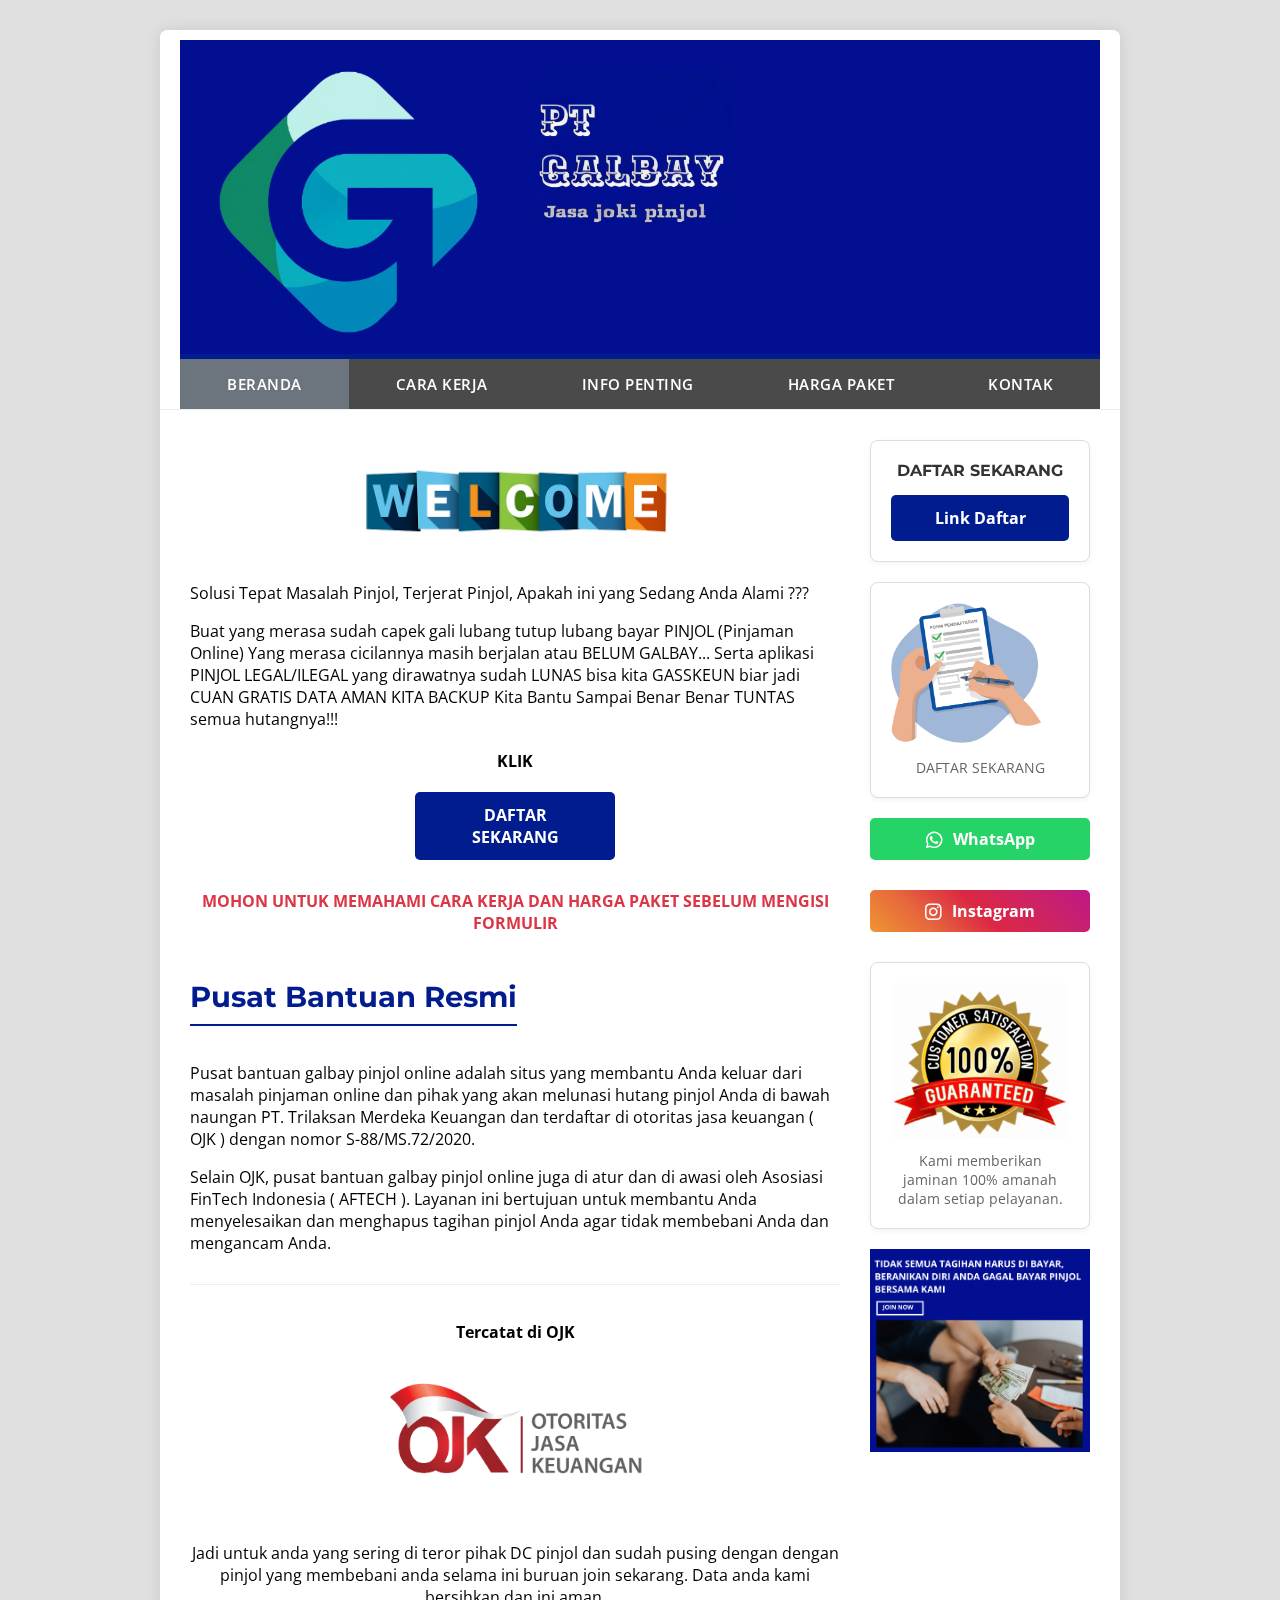
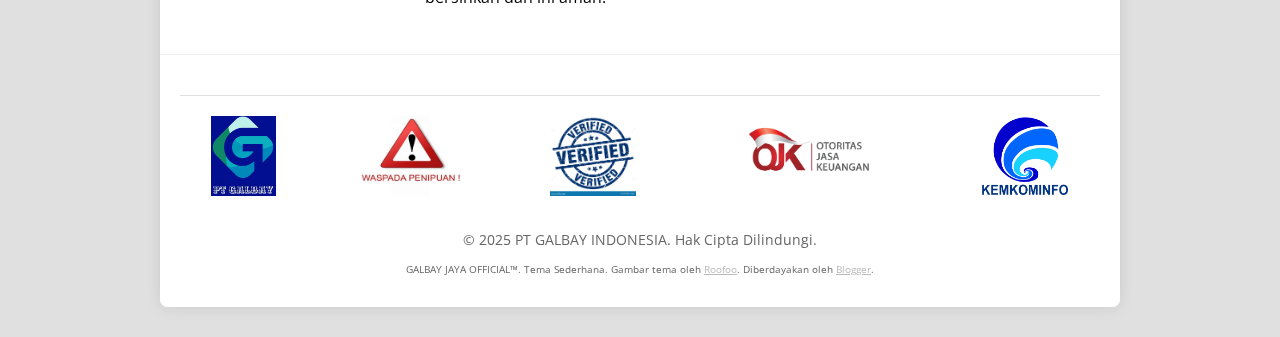
<file: index.html>
<!DOCTYPE html>
<html lang="id">
<head>
    <meta charset="UTF-8">
    <meta name="viewport" content="width=device-width, initial-scale=1.0">
    <title>PT GALBAY INDONESIA | Beranda</title>
    <meta name="description" content="PT GALBAY INDONESIA - Jasa Joki Pinjol. Halaman beranda dengan informasi utama.">
    <link rel="stylesheet" href="style.css?v=1.0">
    <link href="https://fonts.googleapis.com/css2?family=Open+Sans:wght@400;600;700&family=Montserrat:wght@700&display=swap" rel="stylesheet">
    <link rel="stylesheet" href="https://cdnjs.cloudflare.com/ajax/libs/font-awesome/6.0.0-beta3/css/all.min.css">
</head>
<body>

    <div class="background-pattern"></div>
    <div class="main-wrapper">
        <header class="header-container">
            <div class="logo-container">
                <img src="logo-pt-galbay.png" alt="Logo PT Galbay Indonesia" class="main-logo">
            </div>
            <nav class="main-nav">
                <ul>
                    <li><a href="index.html" class="active">BERANDA</a></li>
                    <li><a href="cara-kerja.html">CARA KERJA</a></li>
                    <li><a href="info-penting.html">INFO PENTING</a></li>
                    <li><a href="harga-paket.html">HARGA PAKET</a></li>
                    <li class="nav-contact"><a href="kontak.html">KONTAK</a></li>
                </ul>
            </nav>
        </header>

        <main class="beranda-content-area">
            <div class="beranda-content-main">
                <img src="logo-welcome.jpg" alt="Welcome" class="welcome-image">
                <p>Solusi Tepat Masalah Pinjol, Terjerat Pinjol, Apakah ini yang Sedang Anda Alami ???</p>
                <p>Buat yang merasa sudah capek gali lubang tutup lubang bayar PINJOL (Pinjaman Online) Yang merasa cicilannya masih berjalan atau BELUM GALBAY... Serta aplikasi PINJOL LEGAL/ILEGAL yang dirawatnya sudah LUNAS bisa kita GASSKEUN biar jadi CUAN GRATIS DATA AMAN KITA BACKUP Kita Bantu Sampai Benar Benar TUNTAS semua hutangnya!!!</p>
                <p style="text-align: center; font-weight: bold; margin-top: 20px;">KLIK</p>
                <a href="https://docs.google.com/forms/d/e/1FAIpQLSdUR_LbBviyU-CRZg7FLM57gA_USvqoMVnhYITPyaN7pM0-Iw/viewform?usp=dialog" target="_blank" class="daftar-sekarang-btn">DAFTAR SEKARANG</a>
                <p style="text-align: center; font-weight: bold; color: #DC3545; margin-top: 30px;">
                    MOHON UNTUK MEMAHAMI CARA KERJA DAN HARGA PAKET SEBELUM MENGISI FORMULIR
                </p>

                <h3 class="section-title">Pusat Bantuan Resmi</h3>
                <p>Pusat bantuan galbay pinjol online adalah situs yang membantu Anda keluar dari masalah pinjaman online dan pihak yang akan melunasi hutang pinjol Anda di bawah naungan PT. Trilaksan Merdeka Keuangan dan terdaftar di otoritas jasa keuangan ( OJK ) dengan nomor S-88/MS.72/2020.</p>
                <p>Selain OJK, pusat bantuan galbay pinjol online juga di atur dan di awasi oleh Asosiasi FinTech Indonesia ( AFTECH ). Layanan ini bertujuan untuk membantu Anda menyelesaikan dan menghapus tagihan pinjol Anda agar tidak membebani Anda dan mengancam Anda.</p>

                <div class="ojk-logo-section">
                    <p style="font-weight: bold;">Tercatat di OJK</p>
                    <img src="logo-ojk.png" alt="Logo OJK" class="ojk-logo">
                    <p>Jadi untuk anda yang sering di teror pihak DC pinjol dan sudah pusing dengan dengan pinjol yang membebani anda selama ini buruan join sekarang. Data anda kami bersihkan dan ini aman.</p>
                </div>
            </div>

            <div class="beranda-content-sidebar">
                <div class="sidebar-box">
                    <h4 style="margin-bottom: 15px;">DAFTAR SEKARANG</h4>
                    <a href="https://docs.google.com/forms/d/e/1FAIpQLSdUR_LbBviyU-CRZg7FLM57gA_USvqoMVnhYITPyaN7pM0-Iw/viewform?usp=dialog" target="_blank" class="link-button">Link Daftar</a>
                </div>

                <div class="sidebar-box">
                    <img src="daftar-sekarang.png" alt="Admin Profile" class="admin-image">
                    <p>DAFTAR SEKARANG</p>
                </div>

                <a href="https://wa.me/6282124362605" target="_blank" class="social-button whatsapp-btn">
                    <i class="fab fa-whatsapp"></i> WhatsApp
                </a>
                <a href="https://instagram.com/galbay_jaya__" target="_blank" class="social-button instagram-btn">
                    <i class="fab fa-instagram"></i> Instagram
                </a>

                <div class="sidebar-box">
                    <img src="Guarantee Amanah.png" alt="Guarantee Amanah" class="daftar-icon">
                    <p>Kami memberikan jaminan 100% amanah dalam setiap pelayanan.</p>
                </div>
                
                <div class="sidebar-box image-only-box">
                    <a href="https://docs.google.com/forms/d/e/1FAIpQLSdUR_LbBviyU-CRZg7FLM57gA_USvqoMVnhYITPyaN7pM0-Iw/viewform?usp=dialog" target="_blank">
                        <img src="Info More.png" alt="Info More" class="infomore-img">
                    </a>
                </div>

            </div>
        </main>

        <footer class="footer">
            <div class="footer-logos">
                <img src="logo-pt-galbay 2.png" alt="Logo PT Galbay">
                <img src="logo-awas penipuan.jpg" alt="Logo Wasapada Penipuan">
                <img src="logo-verified.png" alt="Logo Verified">
                <img src="logo-ojk.png" alt="Logo OJK">
                <img src="logo-kemkominfo.png" alt="Logo Kominfo">
            </div>
            <p>&copy; 2025 PT GALBAY INDONESIA. Hak Cipta Dilindungi.</p>
            <p style="font-size: 0.75em; margin-top: 10px;">GALBAY JAYA OFFICIAL™. Tema Sederhana. Gambar tema oleh <a href="#" style="color: #bbb;">Roofoo</a>. Diberdayakan oleh <a href="#" style="color: #bbb;">Blogger</a>.</p>
        </footer>
    </div>

</body>
</html>
</file>
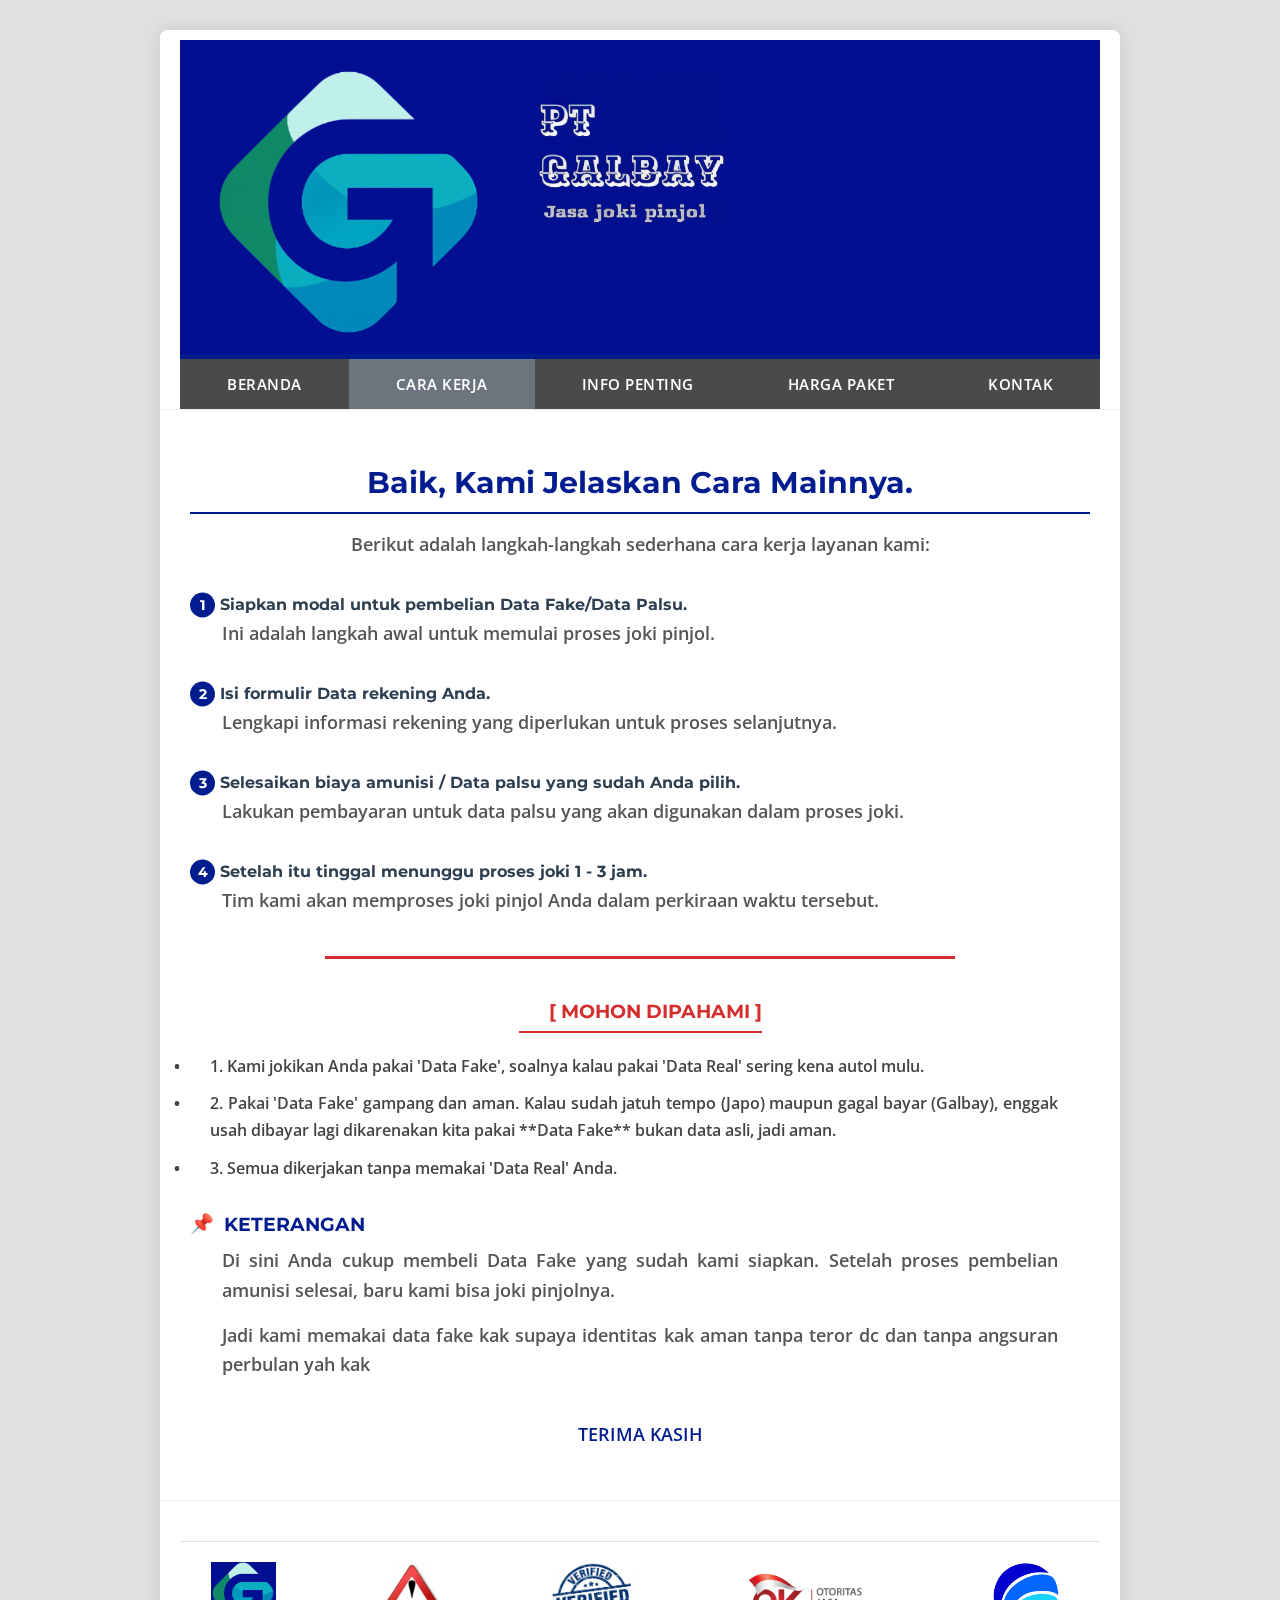
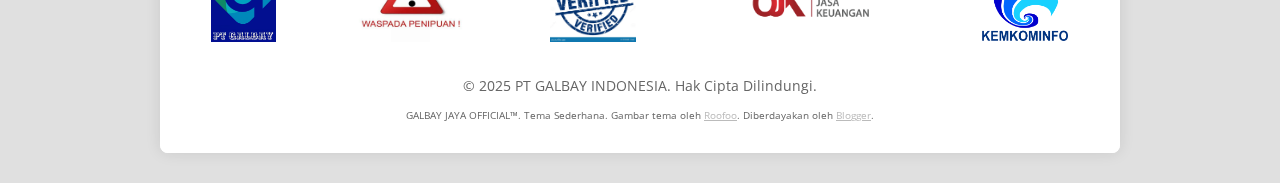
<file: cara-kerja.html>
<!DOCTYPE html>
<html lang="id">
<head>
    <meta charset="UTF-8">
    <meta name="viewport" content="width=device-width, initial-scale=1.0">
    <title>PT GALBAY INDONESIA | Cara Kerja</title>
    <meta name="description" content="PT GALBAY INDONESIA - Jasa Joki Pinjol. Penjelasan tentang cara kerja layanan kami.">
   <link rel="stylesheet" href="style.css?v=1.0">
    
    <link href="https://fonts.googleapis.com/css2?family=Open+Sans:wght@400;600;700&family=Montserrat:wght@700&display=swap" rel="stylesheet">
    <link rel="stylesheet" href="https://cdnjs.cloudflare.com/ajax/libs/font-awesome/6.0.0-beta3/css/all.min.css">
</head>
<body>

    <div class="background-pattern"></div>
    <div class="main-wrapper">
        <header class="header-container">
            <div class="logo-container">
                <img src="logo-pt-galbay.png" alt="Logo PT Galbay Indonesia" class="main-logo">
            </div>
            <nav class="main-nav">
                <ul>
                    <li><a href="index.html">BERANDA</a></li>
                    <li><a href="cara-kerja.html" class="active">CARA KERJA</a></li>
                    <li><a href="info-penting.html">INFO PENTING</a></li>
                    <li><a href="harga-paket.html">HARGA PAKET</a></li>
                    <li class="nav-contact"><a href="kontak.html">KONTAK</a></li>
                </ul>
            </nav>
        </header>

        <main class="cara-kerja-content">
            <h2>Baik, Kami Jelaskan Cara Mainnya.</h2>
            <p>Berikut adalah langkah-langkah sederhana cara kerja layanan kami:</p>

            <h3>Siapkan modal untuk pembelian Data Fake/Data Palsu.</h3>
            <p>Ini adalah langkah awal untuk memulai proses joki pinjol.</p>

            <h3>Isi formulir Data rekening Anda.</h3>
            <p>Lengkapi informasi rekening yang diperlukan untuk proses selanjutnya.</p>

            <h3>Selesaikan biaya amunisi / Data palsu yang sudah Anda pilih.</h3>
            <p>Lakukan pembayaran untuk data palsu yang akan digunakan dalam proses joki.</p>

            <h3>Setelah itu tinggal menunggu proses joki 1 - 3 jam.</h3>
            <p>Tim kami akan memproses joki pinjol Anda dalam perkiraan waktu tersebut.</p>

            <hr>
            <h3 class="mohon-dipahami-title">[ MOHON DIPAHAMI ]</h3>
            <div class="mohon-dipahami-list">
                <p>1. Kami jokikan Anda pakai 'Data Fake', soalnya kalau pakai 'Data Real' sering kena autol mulu.</p>
                <p>2. Pakai 'Data Fake' gampang dan aman. Kalau sudah jatuh tempo (Japo) maupun gagal bayar (Galbay), enggak usah dibayar lagi dikarenakan kita pakai **Data Fake** bukan data asli, jadi aman.</p>
                <p>3. Semua dikerjakan tanpa memakai 'Data Real' Anda.</p>
            </div>

            <h3 class="keterangan-title">KETERANGAN</h3>
            <p>Di sini Anda cukup membeli Data Fake yang sudah kami siapkan. Setelah proses pembelian amunisi selesai, baru kami bisa joki pinjolnya.</p>
            <p>Jadi kami memakai data fake kak supaya identitas kak aman tanpa teror dc dan tanpa angsuran perbulan yah kak</p>

            <p class="terima-kasih">TERIMA KASIH</p>
        </main>

        <footer class="footer">
            <div class="footer-logos">
                <img src="logo-pt-galbay 2.png" alt="Logo PT Galbay">
                <img src="logo-awas penipuan.jpg" alt="Logo Wasapada Penipuan">
                <img src="logo-verified.png" alt="Logo Verified">
                <img src="logo-ojk.png" alt="Logo OJK">
                <img src="logo-kemkominfo.png" alt="Logo Kominfo">
            </div>
            <p>&copy; 2025 PT GALBAY INDONESIA. Hak Cipta Dilindungi.</p>
            <p style="font-size: 0.75em; margin-top: 10px;">GALBAY JAYA OFFICIAL™. Tema Sederhana. Gambar tema oleh <a href="#" style="color: #bbb;">Roofoo</a>. Diberdayakan oleh <a href="#" style="color: #bbb;">Blogger</a>.</p>
        </footer>
    </div>

</body>
</html>
</file>
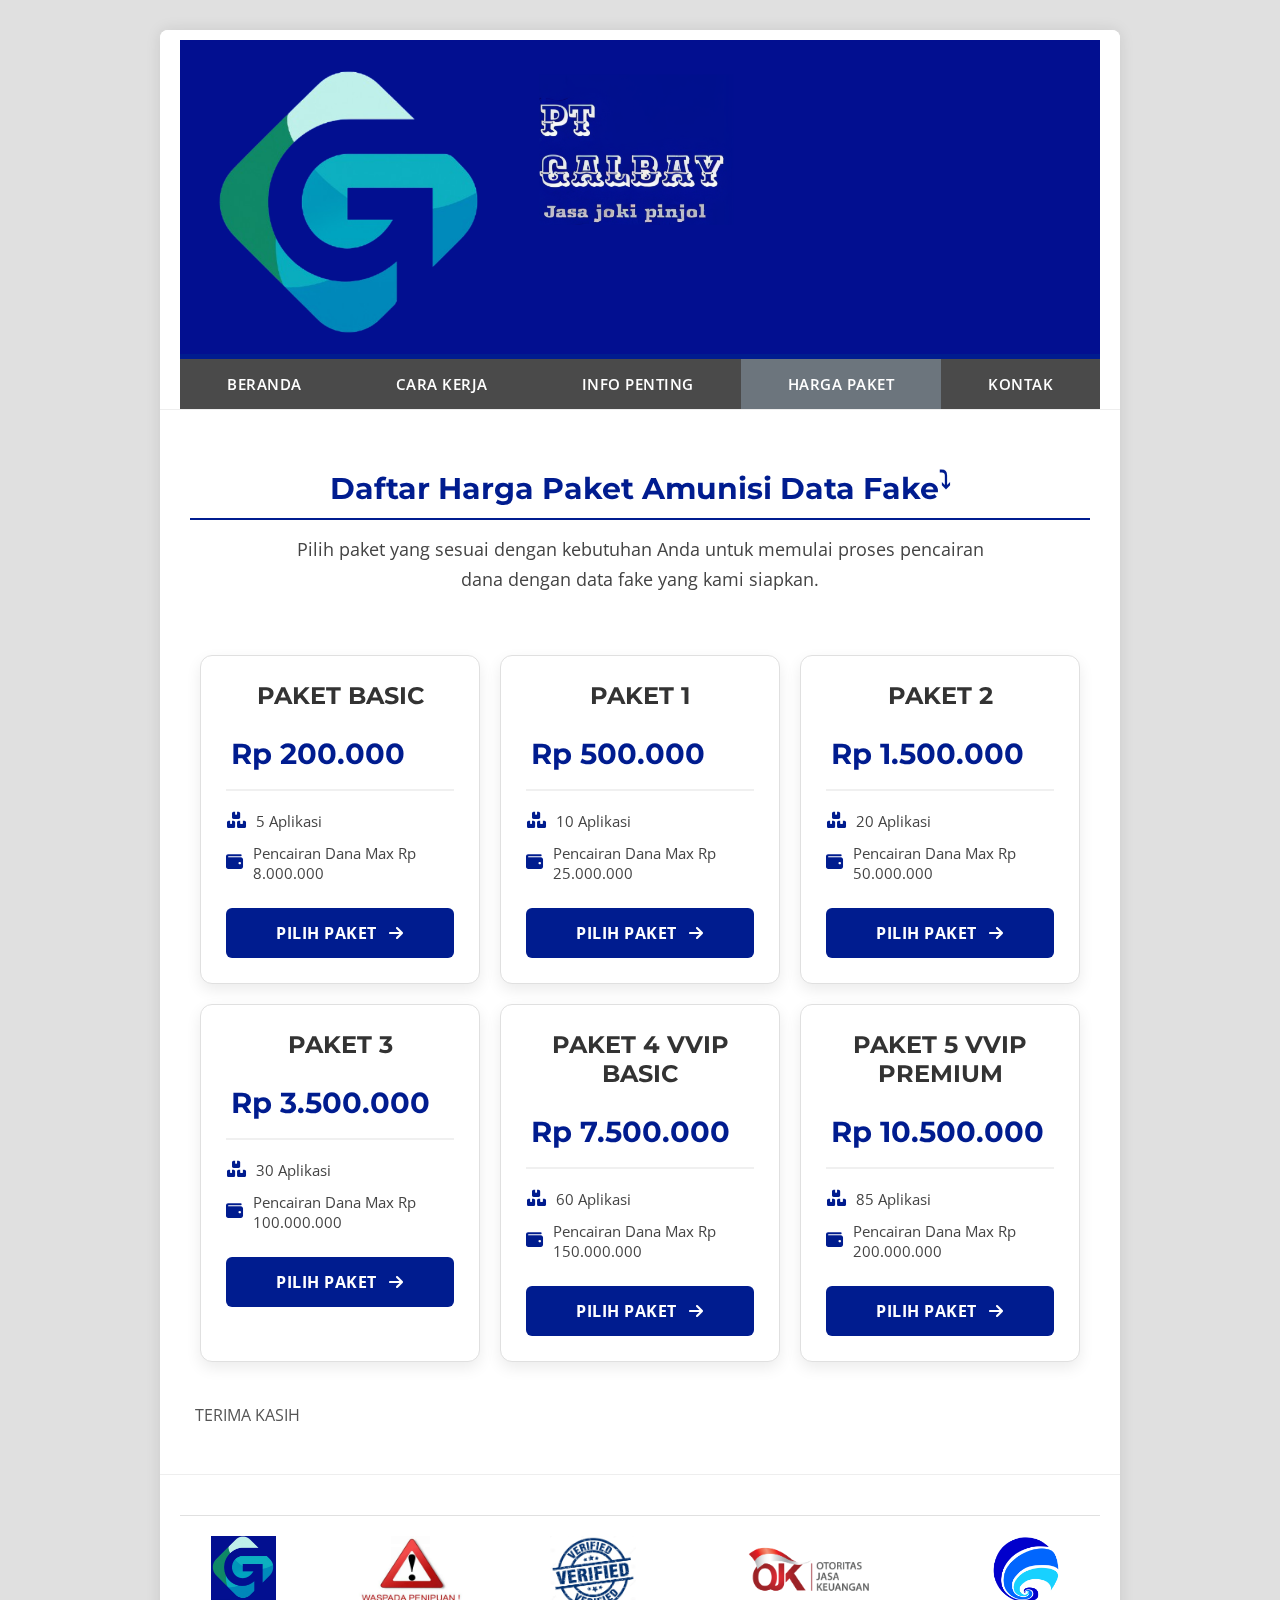
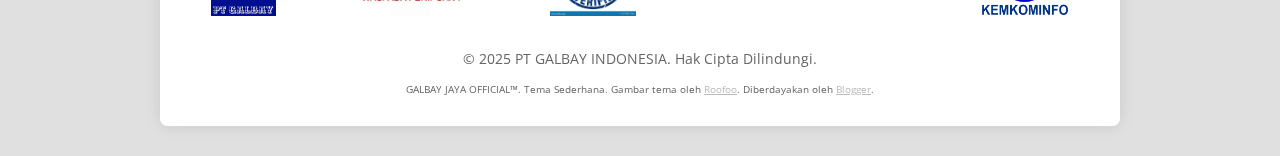
<file: harga-paket.html>
<!DOCTYPE html>
<html lang="id">
<head>
    <meta charset="UTF-8">
    <meta name="viewport" content="width=device-width, initial-scale=1.0">
    <title>PT GALBAY INDONESIA | Harga Paket</title>
    <meta name="description" content="PT GALBAY INDONESIA - Jasa Joki Pinjol. Daftar harga paket layanan kami.">
    <link rel="stylesheet" href="style.css?v=1.0">
    <link href="https://fonts.googleapis.com/css2?family=Open+Sans:wght@400;600;700&family=Montserrat:wght@700&display=swap" rel="stylesheet">
    <link rel="stylesheet" href="https://cdnjs.cloudflare.com/ajax/libs/font-awesome/6.0.0-beta3/css/all.min.css">
</head>
<body>

    <div class="background-pattern"></div>
    <div class="main-wrapper">
        <header class="header-container">
            <div class="logo-container">
                <img src="logo-pt-galbay.png" alt="Logo PT Galbay Indonesia" class="main-logo">
            </div>
            <nav class="main-nav">
                <ul>
                    <li><a href="index.html">BERANDA</a></li>
                    <li><a href="cara-kerja.html">CARA KERJA</a></li>
                    <li><a href="info-penting.html">INFO PENTING</a></li>
                    <li><a href="harga-paket.html" class="active">HARGA PAKET</a></li>
                    <li class="nav-contact"><a href="kontak.html">KONTAK</a></li>
                </ul>
            </nav>
        </header>

        <main class="harga-paket-content-area">
            <h2>Daftar Harga Paket Amunisi Data Fake<span style="font-size: 0.8em; vertical-align: super;">⤵</span></h2>
            <p style="text-align: center; max-width: 80%; margin: 0 auto 30px auto; font-size: 1.1em; color: #444;">
                Pilih paket yang sesuai dengan kebutuhan Anda untuk memulai proses pencairan dana dengan data fake yang kami siapkan.
            </p>

            <div class="price-grid">
                <div class="price-card">
                    <h3>PAKET BASIC</h3>
                    <p class="price">Rp 200.000</p>
                    <ul>
                        <li><i class="fas fa-boxes"></i> 5 Aplikasi</li>
                        <li><i class="fas fa-wallet"></i> Pencairan Dana Max Rp 8.000.000</li>
                    </ul>
                    <a href="https://docs.google.com/forms/d/e/1FAIpQLSdUR_LbBviyU-CRZg7FLM57gA_USvqoMVnhYITPyaN7pM0-Iw/viewform?usp=dialog" class="harga-paket-btn-daftar-sekarang">PILIH PAKET <i class="fas fa-arrow-right"></i></a>
                </div>

                <div class="price-card">
                    <h3>PAKET 1</h3>
                    <p class="price">Rp 500.000</p>
                    <ul>
                        <li><i class="fas fa-boxes"></i> 10 Aplikasi</li>
                        <li><i class="fas fa-wallet"></i> Pencairan Dana Max Rp 25.000.000</li>
                    </ul>
                    <a href="https://docs.google.com/forms/d/e/1FAIpQLSdUR_LbBviyU-CRZg7FLM57gA_USvqoMVnhYITPyaN7pM0-Iw/viewform?usp=dialog" class="harga-paket-btn-daftar-sekarang">PILIH PAKET <i class="fas fa-arrow-right"></i></a>
                </div>

                <div class="price-card">
                    <h3>PAKET 2</h3>
                    <p class="price">Rp 1.500.000</p>
                    <ul>
                        <li><i class="fas fa-boxes"></i> 20 Aplikasi</li>
                        <li><i class="fas fa-wallet"></i> Pencairan Dana Max Rp 50.000.000</li>
                    </ul>
                    <a href="https://docs.google.com/forms/d/e/1FAIpQLSdUR_LbBviyU-CRZg7FLM57gA_USvqoMVnhYITPyaN7pM0-Iw/viewform?usp=dialog" class="harga-paket-btn-daftar-sekarang">PILIH PAKET <i class="fas fa-arrow-right"></i></a>
                </div>

                <div class="price-card">
                    <h3>PAKET 3</h3>
                    <p class="price">Rp 3.500.000</p>
                    <ul>
                        <li><i class="fas fa-boxes"></i> 30 Aplikasi</li>
                        <li><i class="fas fa-wallet"></i> Pencairan Dana Max Rp 100.000.000</li>
                    </ul>
                    <a href="https://docs.google.com/forms/d/e/1FAIpQLSdUR_LbBviyU-CRZg7FLM57gA_USvqoMVnhYITPyaN7pM0-Iw/viewform?usp=dialog" class="harga-paket-btn-daftar-sekarang">PILIH PAKET <i class="fas fa-arrow-right"></i></a>
                </div>

                <div class="price-card">
                    <h3>PAKET 4 VVIP BASIC</h3>
                    <p class="price">Rp 7.500.000</p>
                    <ul>
                        <li><i class="fas fa-boxes"></i> 60 Aplikasi</li>
                        <li><i class="fas fa-wallet"></i> Pencairan Dana Max Rp 150.000.000</li>
                    </ul>
                    <a href="https://docs.google.com/forms/d/e/1FAIpQLSdUR_LbBviyU-CRZg7FLM57gA_USvqoMVnhYITPyaN7pM0-Iw/viewform?usp=dialog" class="harga-paket-btn-daftar-sekarang">PILIH PAKET <i class="fas fa-arrow-right"></i></a>
                </div>

                <div class="price-card">
                    <h3>PAKET 5 VVIP PREMIUM</h3>
                    <p class="price">Rp 10.500.000</p>
                    <ul>
                        <li><i class="fas fa-boxes"></i> 85 Aplikasi</li>
                        <li><i class="fas fa-wallet"></i> Pencairan Dana Max Rp 200.000.000</li>
                    </ul>
                    <a href="https://docs.google.com/forms/d/e/1FAIpQLSdUR_LbBviyU-CRZg7FLM57gA_USvqoMVnhYITPyaN7pM0-Iw/viewform?usp=dialog" class="harga-paket-btn-daftar-sekarang">PILIH PAKET <i class="fas fa-arrow-right"></i></a>
                </div>

            </div>

            <p class="terima-kasih-text">TERIMA KASIH</p>
        </main>

        <footer class="footer">
            <div class="footer-logos">
                <img src="logo-pt-galbay 2.png" alt="Logo PT Galbay">
                <img src="logo-awas penipuan.jpg" alt="Logo Wasapada Penipuan">
                <img src="logo-verified.png" alt="Logo Verified">
                <img src="logo-ojk.png" alt="Logo OJK">
                <img src="logo-kemkominfo.png" alt="Logo Kominfo">
            </div>
            <p>&copy; 2025 PT GALBAY INDONESIA. Hak Cipta Dilindungi.</p>
            <p style="font-size: 0.75em; margin-top: 10px;">GALBAY JAYA OFFICIAL™. Tema Sederhana. Gambar tema oleh <a href="#" style="color: #bbb;">Roofoo</a>. Diberdayakan oleh <a href="#" style="color: #bbb;">Blogger</a>.</p>
        </footer>
    </div>

    <script>
        document.addEventListener('DOMContentLoaded', function() {
            const menuToggle = document.getElementById('menu-toggle');
            const mainNavUl = document.querySelector('.main-nav ul');

            if (menuToggle && mainNavUl) {
                menuToggle.addEventListener('click', function() {
                    mainNavUl.classList.toggle('active');
                });
            }
        });
    </script>
</body>
</html>
</file>
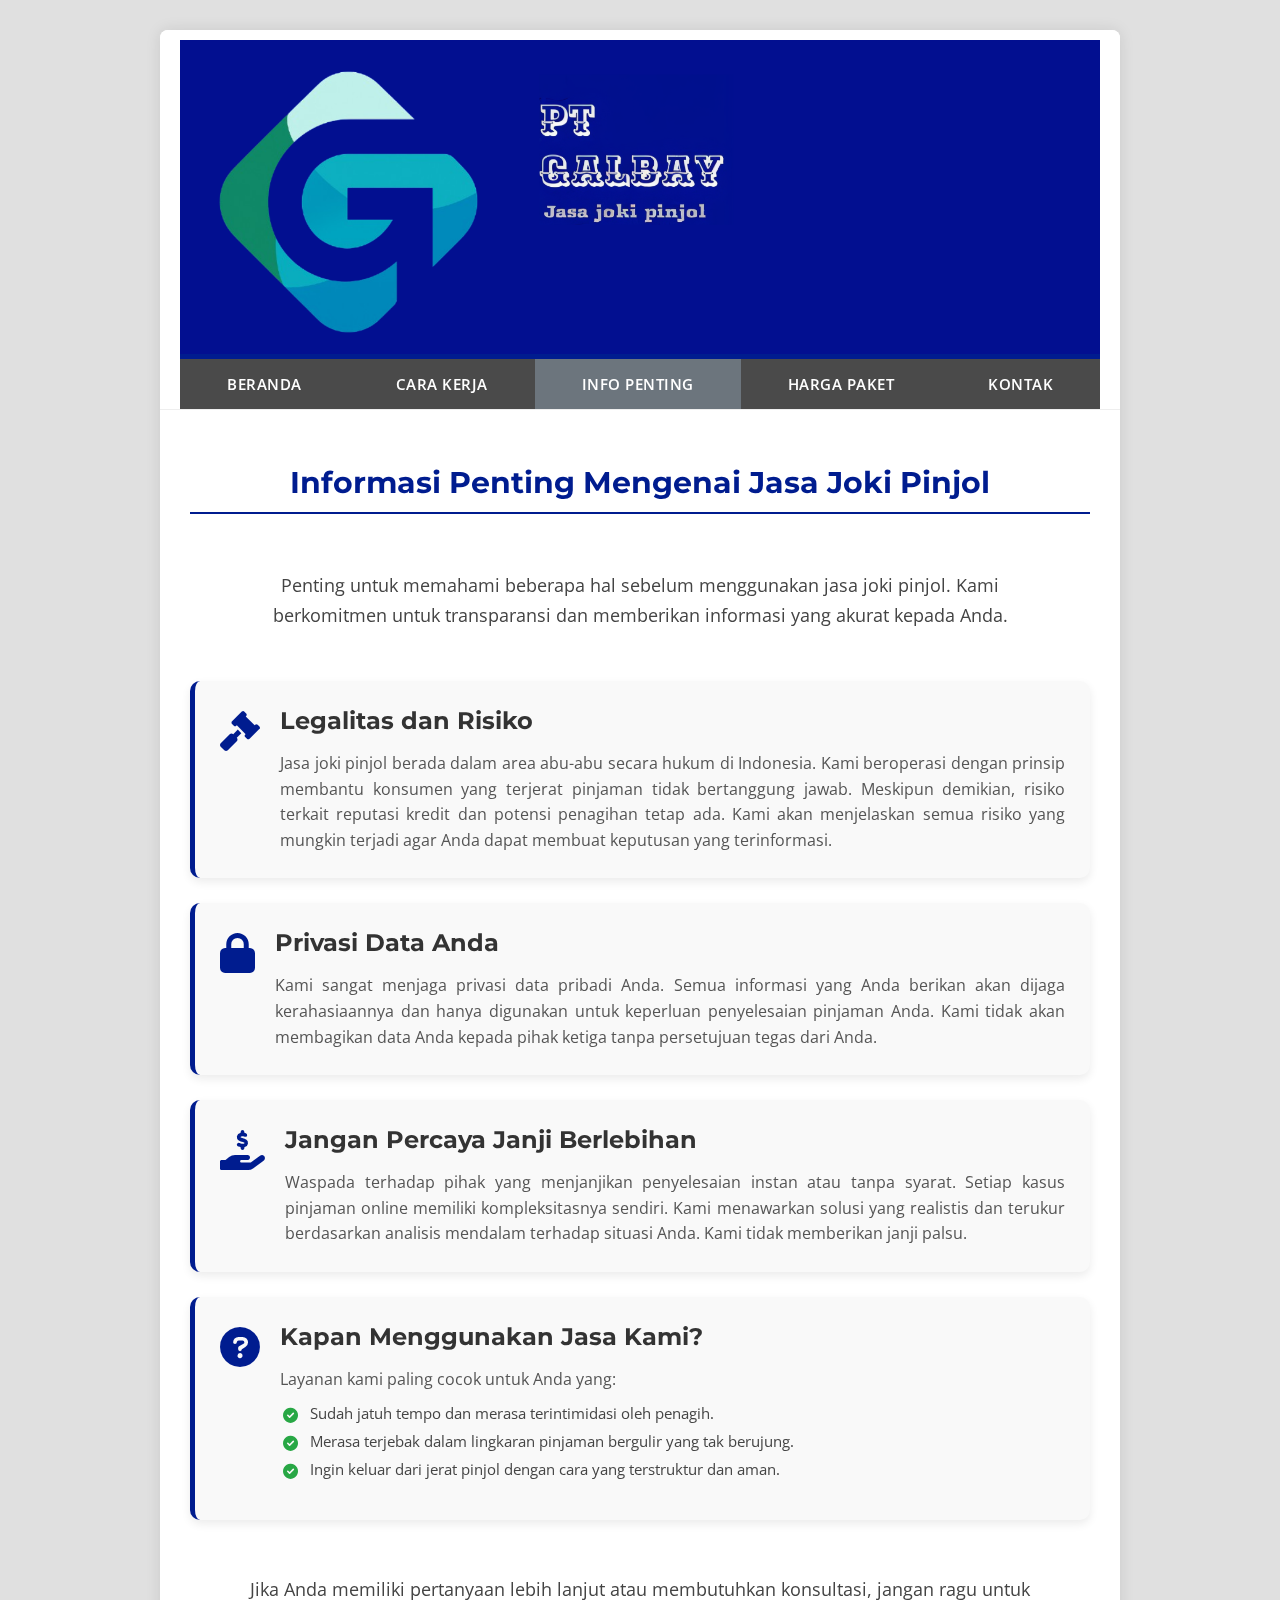
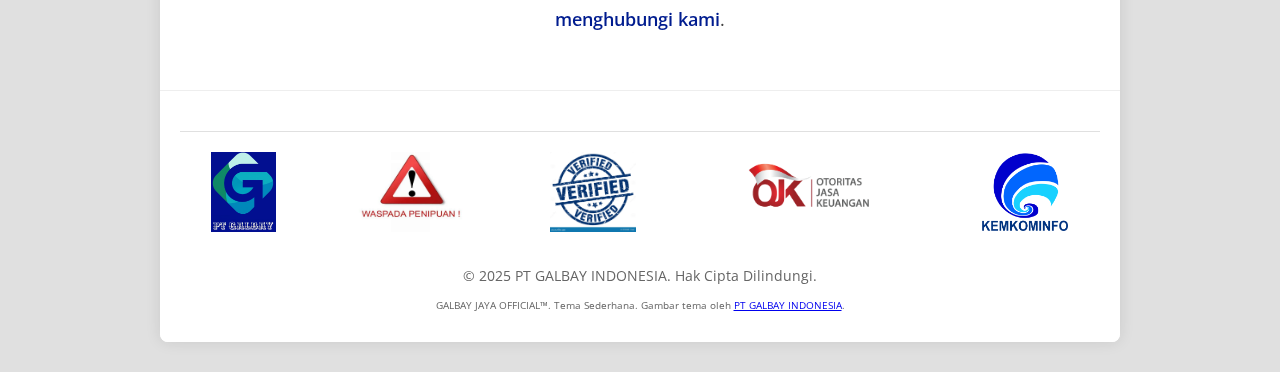
<file: info-penting.html>
<!DOCTYPE html>
<html lang="id">
<head>
    <meta charset="UTF-8">
    <meta name="viewport" content="width=device-width, initial-scale=1.0">
    <title>PT GALBAY INDONESIA | Info Penting</title>
    <meta name="description" content="PT GALBAY INDONESIA - Jasa Joki Pinjol. Informasi penting terkait layanan dan pinjaman online.">
    <link rel="stylesheet" href="style.css?v=1.0">
    <link href="https://fonts.googleapis.com/css2?family=Open+Sans:wght@400;600;700&family=Montserrat:wght@700&display=swap" rel="stylesheet">
    <link rel="stylesheet" href="https://cdnjs.cloudflare.com/ajax/libs/font-awesome/6.0.0-beta3/css/all.min.css">
</head>
<body>

    <div class="background-pattern"></div>
    <div class="main-wrapper">
        <header class="header-container">
            <div class="logo-container">
                <img src="logo-pt-galbay.png" alt="Logo PT Galbay Indonesia" class="main-logo">
                </div>
            <nav class="main-nav">
                <ul>
                    <li><a href="index.html">BERANDA</a></li>
                    <li><a href="cara-kerja.html">CARA KERJA</a></li>
                    <li><a href="info-penting.html" class="active">INFO PENTING</a></li>
                    <li><a href="harga-paket.html">HARGA PAKET</a></li>
                    <li><a href="kontak.html">KONTAK</a></li>
                </ul>
            </nav>
        </header>

        <main class="info-penting-content-area">
            <h2>Informasi Penting Mengenai Jasa Joki Pinjol</h2>
            <p>Penting untuk memahami beberapa hal sebelum menggunakan jasa joki pinjol. Kami berkomitmen untuk transparansi dan memberikan informasi yang akurat kepada Anda.</p>

            <div class="info-item">
                <i class="fas fa-gavel"></i>
                <div class="info-content">
                    <h3>Legalitas dan Risiko</h3>
                    <p>Jasa joki pinjol berada dalam area abu-abu secara hukum di Indonesia. Kami beroperasi dengan prinsip membantu konsumen yang terjerat pinjaman tidak bertanggung jawab. Meskipun demikian, risiko terkait reputasi kredit dan potensi penagihan tetap ada. Kami akan menjelaskan semua risiko yang mungkin terjadi agar Anda dapat membuat keputusan yang terinformasi.</p>
                </div>
            </div>

            <div class="info-item">
                <i class="fas fa-lock"></i>
                <div class="info-content">
                    <h3>Privasi Data Anda</h3>
                    <p>Kami sangat menjaga privasi data pribadi Anda. Semua informasi yang Anda berikan akan dijaga kerahasiaannya dan hanya digunakan untuk keperluan penyelesaian pinjaman Anda. Kami tidak akan membagikan data Anda kepada pihak ketiga tanpa persetujuan tegas dari Anda.</p>
                </div>
            </div>

            <div class="info-item">
                <i class="fas fa-hand-holding-usd"></i>
                <div class="info-content">
                    <h3>Jangan Percaya Janji Berlebihan</h3>
                    <p>Waspada terhadap pihak yang menjanjikan penyelesaian instan atau tanpa syarat. Setiap kasus pinjaman online memiliki kompleksitasnya sendiri. Kami menawarkan solusi yang realistis dan terukur berdasarkan analisis mendalam terhadap situasi Anda. Kami tidak memberikan janji palsu.</p>
                </div>
            </div>

            <div class="info-item">
                <i class="fas fa-question-circle"></i>
                <div class="info-content">
                    <h3>Kapan Menggunakan Jasa Kami?</h3>
                    <p>Layanan kami paling cocok untuk Anda yang:</p>
                    <ul>
                        <li><i class="fas fa-check-circle"></i> Sudah jatuh tempo dan merasa terintimidasi oleh penagih.</li>
                        <li><i class="fas fa-check-circle"></i> Merasa terjebak dalam lingkaran pinjaman bergulir yang tak berujung.</li>
                        <li><i class="fas fa-check-circle"></i> Ingin keluar dari jerat pinjol dengan cara yang terstruktur dan aman.</li>
                    </ul>
                </div>
            </div>

            <p class="contact-link-bottom">
                Jika Anda memiliki pertanyaan lebih lanjut atau membutuhkan konsultasi, jangan ragu untuk <a href="kontak.html">menghubungi kami</a>.
            </p>
        </main>

        <footer class="footer">
            <div class="footer-logos">
                <img src="logo-pt-galbay 2.png" alt="Logo PT Galbay">
                <img src="logo-awas penipuan.jpg" alt="Logo Wasapada Penipuan">
                <img src="logo-verified.png" alt="Logo Verified">
                <img src="logo-ojk.png" alt="Logo OJK">
                <img src="logo-kemkominfo.png" alt="Logo Kominfo">
            </div>
            <p>&copy; 2025 PT GALBAY INDONESIA. Hak Cipta Dilindungi.</p>
            <p style="font-size: 0.75em; margin-top: 10px;">GALBAY JAYA OFFICIAL™. Tema Sederhana. Gambar tema oleh <a href="https://example.com" target="_blank">PT GALBAY INDONESIA</a>.</p>
        </footer>
    </div>

    <script>
        document.addEventListener('DOMContentLoaded', function() {
            const menuToggle = document.getElementById('menu-toggle');
            const mainNavUl = document.querySelector('.main-nav ul');

            if (menuToggle && mainNavUl) {
                menuToggle.addEventListener('click', function() {
                    mainNavUl.classList.toggle('active');
                });
            }
        });
    </script>
</body>
</html>
</file>
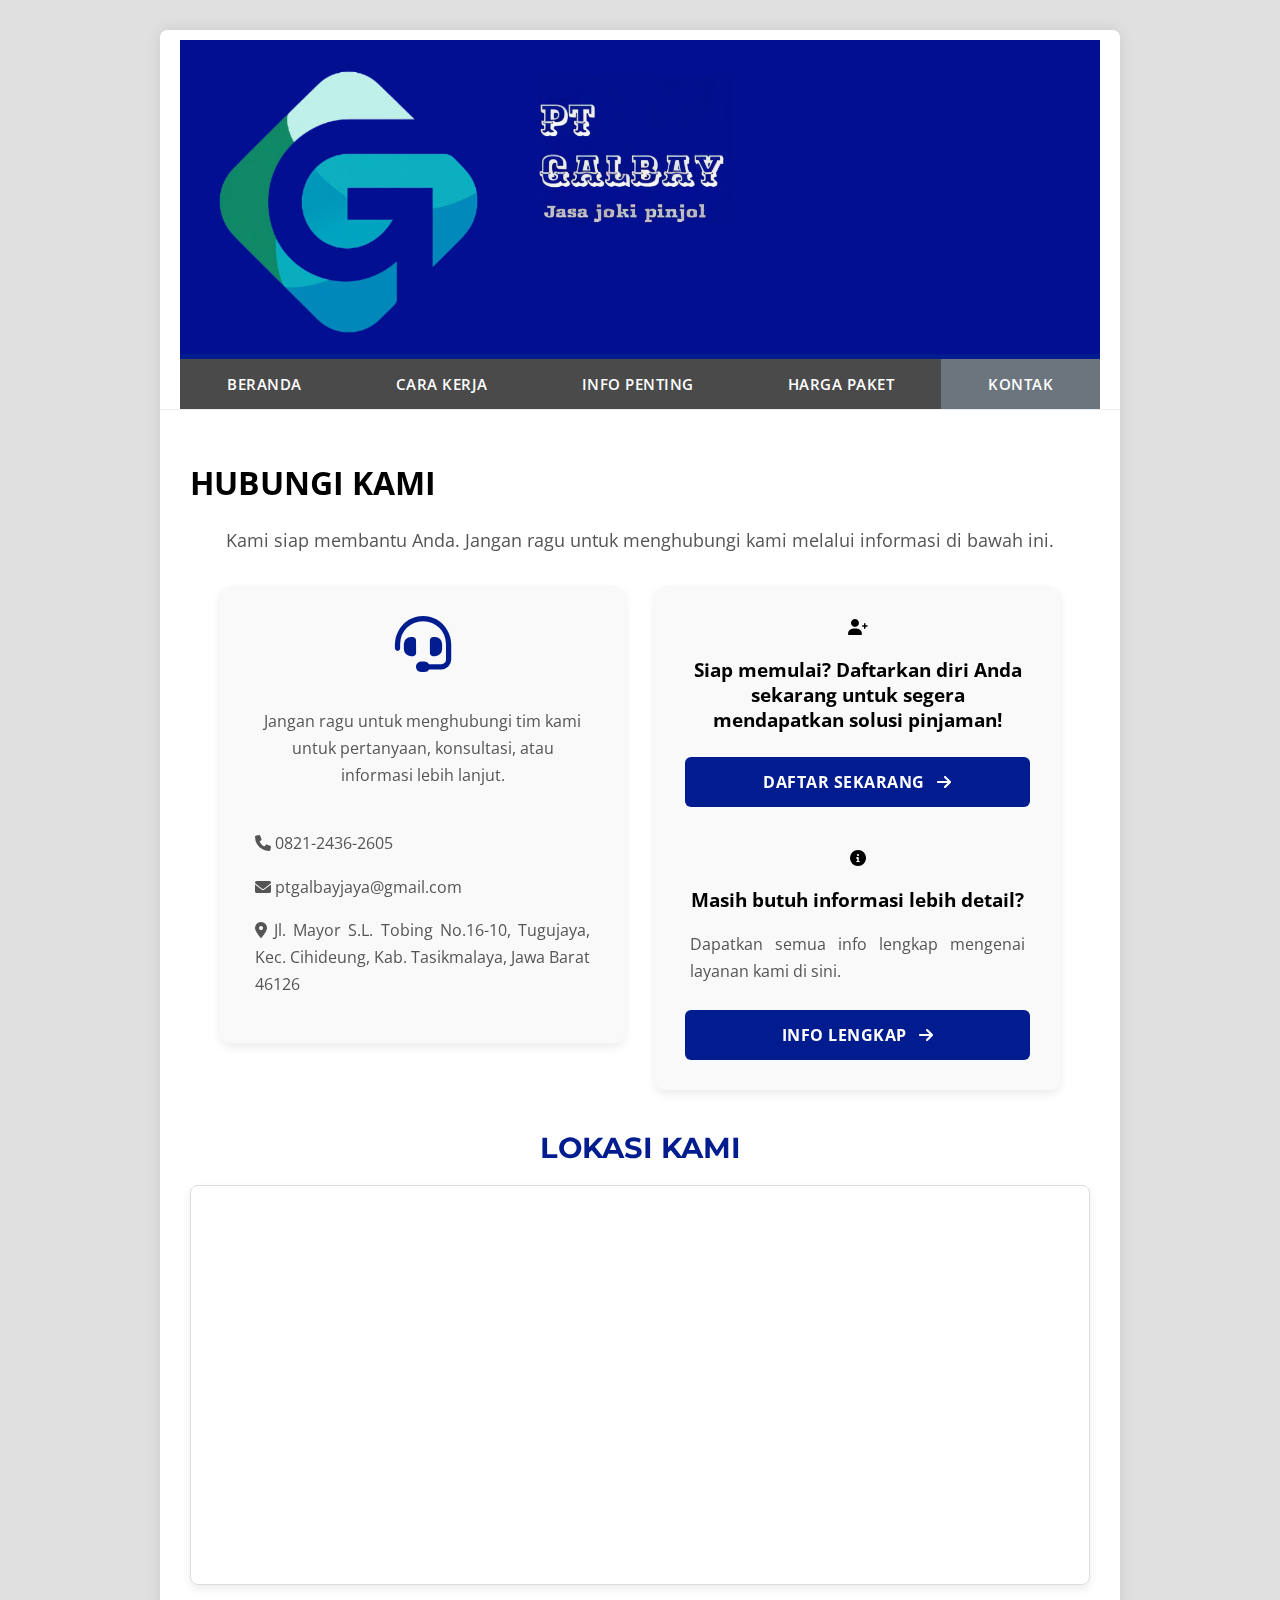
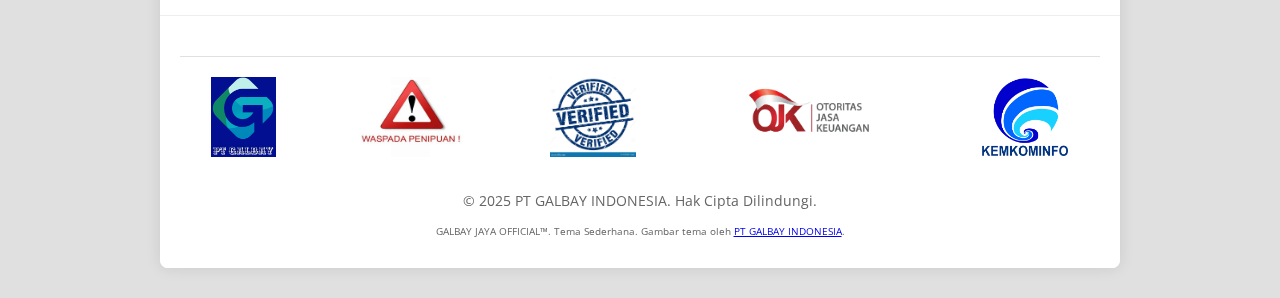
<file: kontak.html>
<!DOCTYPE html>
<html lang="id">
<head>
    <meta charset="UTF-8">
    <meta name="viewport" content="width=device-width, initial-scale=1.0">
    <title>PT GALBAY INDONESIA | Kontak</title>
    <meta name="description" content="PT GALBAY INDONESIA - Jasa Joki Pinjol. Halaman kontak untuk menghubungi kami.">
    <link rel="stylesheet" href="style.css?v=1.0">
    <link href="https://fonts.googleapis.com/css2?family=Open+Sans:wght@400;600;700&family=Montserrat:wght@700&display=swap" rel="stylesheet">
    <link rel="stylesheet" href="https://cdnjs.cloudflare.com/ajax/libs/font-awesome/6.0.0-beta3/css/all.min.css">
</head>
<body>

    <div class="background-pattern"></div>
    <div class="main-wrapper">
        <header class="header-container">
            <div class="logo-container">
                <img src="logo-pt-galbay.png" alt="Logo PT Galbay Indonesia" class="main-logo">
            </div>
            <nav class="main-nav">
                <ul>
                    <li><a href="index.html">BERANDA</a></li>
                    <li><a href="cara-kerja.html">CARA KERJA</a></li>
                    <li><a href="info-penting.html">INFO PENTING</a></li>
                    <li><a href="harga-paket.html">HARGA PAKET</a></li>
                    <li><a href="kontak.html" class="active">KONTAK</a></li>
                </ul>
            </nav>
        </header>

        <main class="kontak-content-area"> <div class="kontak-content-main"> <h1>HUBUNGI KAMI</h1>
                <p style="text-align: center; margin-bottom: 30px; font-size: 1.1em; color: #555;">Kami siap membantu Anda. Jangan ragu untuk menghubungi kami melalui informasi di bawah ini.</p>

                <div class="kontak-grid">
                    <div class="kontak-left contact-info-box">
                        <div class="icon" style="margin-bottom: 20px;"><i class="fas fa-headset" style="font-size: 3.5em; color: #001C8F;"></i></div>
                        <p style="text-align: center; font-size: 1em; color: #555; margin-bottom: 25px;">
                            Jangan ragu untuk menghubungi tim kami untuk pertanyaan, konsultasi, atau informasi lebih lanjut.
                        </p>
                        <div class="contact-details-list">
                            <p><i class="fas fa-phone"></i> 0821-2436-2605</p>
                            <p><i class="fas fa-envelope"></i> ptgalbayjaya@gmail.com</p>
                            <p><i class="fas fa-map-marker-alt"></i> Jl. Mayor S.L. Tobing No.16-10, Tugujaya, Kec. Cihideung, Kab. Tasikmalaya, Jawa Barat 46126</p>
                        </div>
                    </div>

                    <div class="kontak-right">
                        <div class="contact-card"> <div class="icon"><i class="fas fa-user-plus"></i></div>
                            <h3>Siap memulai? Daftarkan diri Anda sekarang untuk segera mendapatkan solusi pinjaman!</h3>
                            <a href="https://docs.google.com/forms/d/e/1FAIpQLSdUR_LbBviyU-CRZg7FLM57gA_USvqoMVnhYITPyaN7pM0-Iw/viewform?usp=dialog" target="_blank" class="harga-paket-btn-daftar-sekarang">
                                DAFTAR SEKARANG <i class="fas fa-arrow-right"></i>
                            </a>
                        </div>

                        <div class="contact-card" style="margin-top: 20px;"> <div class="icon"><i class="fas fa-info-circle"></i></div>
                            <h3>Masih butuh informasi lebih detail?</h3>
                            <p>Dapatkan semua info lengkap mengenai layanan kami di sini.</p>
                            <a href="info-penting.html" class="harga-paket-btn-daftar-sekarang alt-btn">
                                INFO LENGKAP <i class="fas fa-arrow-right"></i>
                            </a>
                        </div>
                    </div>
                </div>

                <div class="maps-section">
                    <h3>LOKASI KAMI</h3>
                    <div class="map-container">
                        <iframe src="https://www.google.com/maps/embed?pb=!1m18!1m12!1m3!1d3957.170669255675!2d108.23270927453386!3d-7.333202992666571!2m3!1f0!2f0!3f0!3m2!1i1024!2i768!4f13.1!3m3!1m2!1s0x2e6573c8801d4a07%3A0x6e7e00889c178f5a!2sJl.%20Mayor%20S.L.%20Tobing%20No.16-10%2C%20Tugujaya%2C%20Kec.%20Cihideung%2C%20Kabupaten%20Tasikmalaya%2C%20Jawa%20Barat%2046126!5e0!3m2!1sen!2sid!4v1717464871994!5m2!1sen!2sid" width="600" height="450" style="border:0;" allowfullscreen="" loading="lazy" referrerpolicy="no-referrer-when-downgrade"></iframe>
                    </div>
                </div>
            </div>
        </main>

        <footer class="footer">
            <div class="footer-logos">
                <img src="logo-pt-galbay 2.png" alt="Logo PT Galbay">
                <img src="logo-awas penipuan.jpg" alt="Logo Wasapada Penipuan">
                <img src="logo-verified.png" alt="Logo Verified">
                <img src="logo-ojk.png" alt="Logo OJK">
                <img src="logo-kemkominfo.png" alt="Logo Kominfo">
            </div>
            <p>© 2025 PT GALBAY INDONESIA. Hak Cipta Dilindungi.</p>
            <p style="font-size: 0.75em; margin-top: 10px;">GALBAY JAYA OFFICIAL™. Tema Sederhana. Gambar tema oleh <a href="https://example.com" target="_blank">PT GALBAY INDONESIA</a>.</p>
        </footer>
    </div>

    <script>
        document.addEventListener('DOMContentLoaded', function() {
            const menuToggle = document.getElementById('menu-toggle');
            const mainNavUl = document.querySelector('.main-nav ul');

            if (menuToggle && mainNavUl) {
                menuToggle.addEventListener('click', function() {
                    mainNavUl.classList.toggle('active');
                });
            }
        });
    </script>
</body>
</html>
</file>
<file: style.css>
/* Font Imports */
@import url('https://fonts.googleapis.com/css2?family=Open+Sans:wght@400;600;700&family=Montserrat:wght@700&display=swap');

/* General Reset & Body */
body {
    margin: 0;
    padding: 0;
    font-family: 'Open Sans', sans-serif;
    background-color: #e0e0e0;
    display: flex;
    justify-content: center;
    align-items: flex-start;
    min-height: 100vh;
    position: relative;
    box-sizing: border-box;
    /* overflow-x: hidden; */ /* PENTING: KOMENTARI/HAPUS INI SAAT DEBUGGING */
}

/* Pastikan semua elemen memiliki box-sizing border-box secara global */
* {
    box-sizing: border-box;
}

/* Aturan umum untuk semua gambar, video, dan iframe agar responsif */
img,
iframe,
video,
embed,
object {
    max-width: 100%;
    height: auto;
    display: block; /* Membantu penataan elemen */
}

/* Untuk kasus teks sangat panjang tanpa spasi */
p, li {
    word-wrap: break-word; /* Memecah kata panjang */
    overflow-wrap: break-word; /* Alternatif untuk browser modern */
}

/* Khusus untuk tabel (jika ada) agar responsif di layar kecil */
table {
    width: 100%;
    max-width: 100%;
    display: block; /* Agar bisa digulir horizontal jika terlalu lebar */
    overflow-x: auto; /* Memungkinkan tabel digulir secara horizontal */
    white-space: nowrap; /* Mencegah teks melipat jika display: block */
    -webkit-overflow-scrolling: touch; /* Untuk gulir yang lebih halus di iOS */
}


/* Background Pattern (menggunakan placeholder) */
.background-pattern {
    position: fixed;
    top: 0;
    left: 0;
    width: 100%;
    height: 100%;
    background-image: url('https://via.placeholder.com/80x80/cccccc/999999?text= '); /* Placeholder kotak seperti di referensi awal */
    background-repeat: repeat;
    z-index: -1;
}

/* Main Wrapper - Area Putih Tengah */
.main-wrapper {
    background-color: #fff;
    width: 100%;
    max-width: 960px;
    margin: 30px auto;
    box-shadow: 0 0 15px rgba(0, 0, 0, 0.1);
    border-radius: 8px;
    overflow: hidden;
    box-sizing: border-box;
}

/* Header */
.header-container {
    text-align: center;
    padding: 10px 20px 0;
    background-color: #fff;
    border-bottom: 1px solid #eee;
}

.logo-container {
    margin-bottom: 0;
    width: 100%;
    border-bottom: none;
    padding-bottom: 0;
}

.main-logo {
    width: 100%;
    height: auto;
    display: block;
    margin: 0 auto;
}

/* Navigation */
.main-nav {
    background-color: #4A4A4A;
    text-align: center;
    padding: 0;
    border-top: 5px solid #001C8F;
    border-bottom: none;
}

.main-nav ul {
    list-style: none;
    padding: 0;
    margin: 0;
    display: flex;
    justify-content: center;
}

.main-nav ul li {
    flex-grow: 1;
    text-align: center;
}

.main-nav ul li a {
    display: block;
    padding: 15px 20px;
    color: #fff;
    text-decoration: none;
    font-weight: 600;
    font-size: 0.95em;
    letter-spacing: 0.5px;
    transition: background-color 0.3s ease, color 0.3s ease;
}

.main-nav ul li a:hover,
.main-nav ul li a.active {
    background-color: #6C757D;
    color: #fff;
}

/* Main Content Area - Default untuk halaman dengan sidebar (misal: Beranda, Info Penting, Kontak) */
.beranda-content-area,
.kontak-content-area {
    padding: 30px;
    display: flex;
    flex-wrap: wrap;
    gap: 30px;
}

.beranda-content-main,
.kontak-content-main {
    flex: 2;
    min-width: 300px;
}

.beranda-content-sidebar,
.kontak-content-sidebar {
    flex: 0 0 220px;
    max-width: 220px;
    min-width: 200px;
    display: flex;
    flex-direction: column;
    gap: 20px;
}

/* --- ATURAN KHUSUS UNTUK HALAMAN CARA KERJA (tanpa sidebar, konten full width) --- */
.cara-kerja-content {
    padding: 30px;
    display: block;
    width: 100%;
    counter-reset: step-counter;
}

.cara-kerja-content h2 {
    font-family: 'Montserrat', sans-serif;
    font-size: 1.9em;
    color: #001C8F;
    margin-bottom: 15px;
    text-align: center;
    border-bottom: 2px solid #001C8F;
    padding-bottom: 10px;
    line-height: 1.2;
}

.cara-kerja-content > p:first-of-type {
    font-size: 1.1em;
    line-height: 1.8;
    color: #555;
    text-align: center;
    margin-bottom: 30px;
    max-width: 80%;
    margin-left: auto;
    margin-right: auto;
}

.cara-kerja-content h3 {
    font-family: 'Montserrat', sans-serif;
    font-size: 1em;
    color: #2c3e50;
    margin-top: 35px;
    margin-bottom: 5px;
    text-align: left;
    position: relative;
    padding-left: 30px;
}

.cara-kerja-content h3::before {
    content: counter(step-counter);
    counter-increment: step-counter;
    position: absolute;
    left: 0;
    top: 50%;
    transform: translateY(-50%);
    background-color: #001C8F;
    color: #fff;
    width: 25px;
    height: 25px;
    border-radius: 50%;
    display: flex;
    justify-content: center;
    align-items: center;
    font-size: 0.9em;
    font-weight: bold;
    margin-right: 10px;
}

.cara-kerja-content p {
    font-size: 1.1em;
    line-height: 1.7;
    color: #555;
    margin-bottom: 15px;
    text-align: justify;
    padding: 0 32px;
    font-weight: 600;
    margin-top: 0;
}

.cara-kerja-content p strong {
    color: #001C8F;
}

.cara-kerja-content hr {
    border: 0;
    border-top: 3px solid #D32F2F;
    margin: 40px auto;
    width: 70%;
}

.cara-kerja-content .mohon-dipahami-title {
    font-family: 'Montserrat', sans-serif;
    font-size: 1.2em;
    color: #D32F2F;
    text-align: center;
    margin-top: 40px;
    margin-bottom: 20px;
    border-bottom: 2px solid #D32F2F;
    padding-bottom: 8px;
    display: block;
    width: fit-content;
    margin-left: auto;
    margin-right: auto;
}

.cara-kerja-content .mohon-dipahami-title::before {
    content: none;
    width: 0;
    height: 0;
    margin: 0;
    padding: 0;
    visibility: hidden;
}

.cara-kerja-content .mohon-dipahami-list p {
    font-size: 1em;
    line-height: 1.7;
    color: #444;
    margin-bottom: 10px;
    text-align: justify;
    padding-left: 20px;
    position: relative;
}

.cara-kerja-content .mohon-dipahami-list p::before {
    content: '• ';
    font-weight: bold;
    display: inline-block;
    width: 1em;
    margin-left: -1em;
    position: absolute;
    left: 0;
    top: 0;
}

.cara-kerja-content .keterangan-title {
    font-family: 'Montserrat', sans-serif;
    font-size: 1.2em;
    color: #001C8F;
    margin-top: 30px;
    margin-bottom: 10px;
    display: flex;
    align-items: center;
    text-align: left;
    padding-left: 0;
}

.cara-kerja-content .keterangan-title::before {
    content: '📌';
    margin-right: 10px;
    font-size: 1.0em;
    line-height: 1;
    position: static;
    transform: none;
    display: inline-block;
    width: auto;
    height: auto;
    border-radius: 0;
    background-color: transparent;
    color: inherit;
    justify-content: unset;
    align-items: unset;
    font-weight: normal;
}

.cara-kerja-content .terima-kasih {
    font-size: 1.1em;
    font-weight: 600;
    color: #001C8F;
    text-align: center;
    margin-top: 40px;
    margin-bottom: 20px;
}
/* --- AKHIR ATURAN KHUSUS CARA KERJA --- */

/* --- ATURAN KHUSUS UNTUK HALAMAN INFO PENTING --- */
.info-penting-content-area {
    padding: 30px;
    display: flex;
    flex-direction: column;
    gap: 25px;
}

.info-penting-content-area > h2 {
    font-family: 'Montserrat', sans-serif;
    font-size: 1.9em;
    color: #001C8F;
    margin-bottom: 15px;
    text-align: center;
    border-bottom: 2px solid #001C8F;
    padding-bottom: 10px;
    line-height: 1.2;
}

.info-penting-content-area > p {
    font-size: 1.1em;
    line-height: 1.7;
    color: #444;
    margin-bottom: 25px;
    text-align: center;
    max-width: 800px;
    margin-left: auto;
    margin-right: auto;
}

/* Info Item Styles */
.info-item {
    background-color: #f9f9f9;
    padding: 25px;
    border-radius: 10px;
    box-shadow: 0 4px 10px rgba(0, 0, 0, 0.08);
    border-left: 5px solid #001C8F;
    display: flex;
    align-items: flex-start;
    gap: 20px;
}

.info-item i {
    font-size: 2.5em;
    color: #001C8F;
    flex-shrink: 0;
    padding-top: 5px;
}

.info-content h3 {
    font-family: 'Montserrat', sans-serif;
    font-size: 1.5em;
    color: #333;
    margin-top: 0;
    margin-bottom: 10px;
}

.info-content p {
    font-size: 1em;
    line-height: 1.6;
    color: #555;
    text-align: justify;
    margin-bottom: 0;
}

.info-content ul {
    list-style: none;
    padding: 0;
    margin-top: 10px;
}

.info-content ul li {
    display: flex;
    align-items: center;
    margin-bottom: 8px;
    font-size: 0.95em;
    color: #444;
}

.info-content ul li i {
    font-size: 1em;
    color: #28a745;
    margin-right: 10px;
    width: 20px;
    text-align: center;
}

/* Link kontak di akhir halaman */
.contact-link-bottom {
    text-align: center;
    margin-top: 30px;
    font-size: 1.1em;
    color: #555;
}

.contact-link-bottom a {
    color: #001C8F;
    text-decoration: none;
    font-weight: 600;
    transition: color 0.3s ease;
}

.contact-link-bottom a:hover {
    color: #00146B;
}
/* --- AKHIR ATURAN KHUSUS INFO PENTING --- */

/* --- ATURAN KHUSUS UNTUK HALAMAN HARGA PAKET --- */
.harga-paket-content-area {
    padding: 30px;
    display: flex;
    flex-direction: column;
    gap: 0;
}

.harga-paket-content-area h2 {
    font-family: 'Montserrat', sans-serif;
    font-size: 1.9em;
    color: #001C8F;
    margin-bottom: 15px;
    text-align: center;
    border-bottom: 2px solid #001C8F;
    padding-bottom: 10px;
    line-height: 1.2;
}

.harga-paket-content-area p {
    font-size: 1em;
    line-height: 1.7;
    color: #555;
    margin-bottom: 15px;
    text-align: justify;
    padding: 0 5px;
    font-weight: normal;
}

.price-grid {
    display: flex;
    flex-wrap: wrap;
    gap: 20px;
    justify-content: center;
    margin-top: 30px;
    padding: 0 10px;
}

.price-card {
    background-color: #ffffff;
    border: 1px solid #e0e0e0;
    border-radius: 12px;
    padding: 25px;
    text-align: center;
    box-shadow: 0 6px 15px rgba(0,0,0,0.08);
    flex: 1;
    min-width: 280px;
    max-width: 350px;
    transition: transform 0.3s ease, box-shadow 0.3s ease;
}

.price-card:hover {
    transform: translateY(-5px);
    box-shadow: 0 10px 20px rgba(0,0,0,0.12);
}

.price-card h3 {
    font-family: 'Montserrat', sans-serif;
    font-size: 1.5em;
    color: #333;
    margin-top: 0;
    margin-bottom: 15px;
    text-transform: uppercase;
}

.price-card .price {
    font-family: 'Montserrat', sans-serif;
    font-size: 1.8em;
    font-weight: 700;
    color: #001C8F;
    margin: 20px 0;
    border-bottom: 2px solid #f0f0f0;
    padding-bottom: 10px;
}

.price-card ul {
    list-style: none;
    padding: 0;
    text-align: left;
    margin-bottom: 25px;
}

.price-card ul li {
    margin-bottom: 12px;
    font-size: 0.95em;
    color: #444;
    display: flex;
    align-items: center;
}

.price-card ul li i {
    color: #001C8F;
    margin-right: 10px;
    font-size: 1.1em;
    width: 20px;
    text-align: center;
}

.price-card ul li strong {
    color: #001C8F;
}

/* Tombol Pilih Paket - Spesifik untuk Harga Paket */
.harga-paket-btn-daftar-sekarang {
    display: block;
    background-color: #001C8F;
    color: #fff;
    padding: 14px 25px;
    border-radius: 6px;
    font-weight: bold;
    text-transform: uppercase;
    text-decoration: none;
    transition: background-color 0.3s ease, transform 0.2s ease;
    margin-top: 25px;
    letter-spacing: 0.5px;
    font-size: 1em;
    border: none;
    cursor: pointer;
}

.harga-paket-btn-daftar-sekarang:hover {
    background-color: #00146B;
    transform: translateY(-2px);
}

.harga-paket-btn-daftar-sekarang i {
    margin-left: 8px;
    transition: transform 0.2s ease;
}

.harga-paket-btn-daftar-sekarang:hover i {
    transform: translateX(3px);
}

/* Gaya untuk footer dan teks terima kasih */
.terima-kasih-text {
    font-size: 1.1em;
    font-weight: 600;
    color: #001C8F;
    text-align: center;
    margin-top: 40px;
    margin-bottom: 20px;
}
/* --- AKHIR ATURAN KHUSUS HARGA PAKET --- */


/* Styling for new elements in index.html (dan halaman lain) */
.welcome-image {
    max-width: 50%;
    height: auto;
    margin-bottom: 20px;
    display: block;
    margin-left: auto;
    margin-right: auto;
}

.section-title {
    font-family: 'Montserrat', sans-serif;
    font-size: 1.8em;
    color: #001C8F;
    margin-bottom: 20px;
    border-bottom: 2px solid #001C8F;
    padding-bottom: 10px;
    display: inline-block;
}

/* TOMBOL DAFTAR SEKARANG MENGGUNAKAN BUTTON ASLI, BUKAN GAMBAR */
.daftar-sekarang-btn {
    display: block;
    background-color: #001C8F;
    color: #fff;
    padding: 12px 25px;
    border-radius: 5px;
    font-weight: bold;
    text-decoration: none;
    transition: background-color 0.3s ease;
    margin: 20px auto;
    max-width: 200px;
    text-align: center;
    border: none;
    cursor: pointer;
}

.daftar-sekarang-btn:hover {
    background-color: #00146B;
}

.ojk-logo-section {
    text-align: center;
    margin-top: 30px;
    padding-top: 20px;
    border-top: 1px solid #eee;
}

.ojk-logo {
    max-width: 400px;
    height: auto;
    margin: 15px auto;
    display: block;
}

/* Sidebar Specific Styles */
.sidebar-box {
    background-color: #fff;
    border: 1px solid #ddd;
    padding: 20px;
    text-align: center;
    border-radius: 8px;
    box-shadow: 0 2px 5px rgba(0,0,0,0.05);
    box-sizing: border-box;
}

.sidebar-box p {
    font-size: 0.85em;
    line-height: 1.4;
    color: #666;
    margin-bottom: 0;
}

.sidebar-box .admin-image {
    max-width: 150px;
    height: auto;
    margin-bottom: 15px;
}

.sidebar-box h4 {
    font-family: 'Montserrat', sans-serif;
    color: #333;
    margin-top: 0;
    margin-bottom: 10px;
}

.sidebar-box .link-button {
    display: block;
    background-color: #001C8F;
    color: #fff;
    padding: 12px 20px;
    border-radius: 5px;
    font-weight: bold;
    text-decoration: none;
    transition: background-color 0.3s ease;
    margin-top: 15px;
}

.sidebar-box .link-button:hover {
    background-color: #00146B;
}

.social-button {
    display: flex;
    align-items: center;
    justify-content: center;
    padding: 10px 15px;
    border-radius: 5px;
    text-decoration: none;
    color: #fff;
    font-weight: bold;
    margin-bottom: 10px;
    transition: background-color 0.3s ease;
}

.social-button i {
    margin-right: 10px;
    font-size: 1.2em;
}

.whatsapp-btn {
    background-color: #25D366;
}

.whatsapp-btn:hover {
    background-color: #1DA851;
}

.instagram-btn {
    background: linear-gradient(45deg, #f09433 0%,#e6683c 25%,#dc2743 50%,#cc2366 75%,#bc1888 100%);
}

.instagram-btn:hover {
    filter: brightness(1.1);
}

/* Footer Logos */
.footer-logos {
    display: flex;
    justify-content: space-around;
    align-items: center;
    padding: 20px 0;
    border-top: 1px solid #e0e0e0;
    margin-top: 20px;
    flex-wrap: wrap;
    gap: 15px;
}

.footer-logos img {
    max-height: 80px;
    width: auto;
}

/* Specific styles for contact.html */
.kontak-content-area {
    padding: 30px;
    display: flex;
    flex-direction: column;
    gap: 20px;
}

.kontak-content-area h2 {
    font-family: 'Montserrat', sans-serif;
    font-size: 2.2em;
    color: #001C8F;
    margin-bottom: 15px;
    text-align: center;
    border-bottom: 2px solid #001C8F;
    padding-bottom: 10px;
    line-height: 1.2;
}

.kontak-content-area p {
    font-size: 1em;
    line-height: 1.7;
    color: #555;
    margin-bottom: 15px;
    text-align: justify;
    padding: 0 5px;
}

/* Contact Section Specific Styles */
.kontak-section {
    padding: 0;
    margin-top: 20px;
}

.kontak-section > h2 {
    margin-bottom: 30px;
}

.kontak-grid {
    display: flex;
    flex-wrap: wrap;
    gap: 30px;
    justify-content: center;
    align-items: flex-start;
}

.kontak-left, .kontak-right {
    flex: 1;
    min-width: 300px;
    max-width: 45%;
    background-color: #f9f9f9;
    padding: 30px;
    border-radius: 10px;
    box-shadow: 0 4px 10px rgba(0, 0, 0, 0.08);
    display: flex;
    flex-direction: column;
    align-items: center;
    text-align: center;
}

.kontak-left .person-image {
    width: 150px;
    height: 150px;
    border-radius: 50%;
    object-fit: cover;
    border: 4px solid #001C8F;
    margin-bottom: 20px;
    box-shadow: 0 2px 5px rgba(0,0,0,0.1);
}

.kontak-details {
    width: 100%;
    text-align: left;
    margin-top: 20px;
}

.kontak-details p {
    display: flex;
    align-items: flex-start;
    margin-bottom: 15px;
    color: #333;
    font-size: 0.95em;
    line-height: 1.5;
}

.kontak-details p i {
    color: #001C8F;
    margin-right: 15px;
    font-size: 1.2em;
    flex-shrink: 0;
    padding-top: 2px;
}

/* Maps Section */
.maps-section {
    margin-top: 40px;
    text-align: center;
    width: 100%;
}

.maps-section h3 {
    font-family: 'Montserrat', sans-serif;
    font-size: 1.8em;
    color: #001C8F;
    margin-bottom: 20px;
}

.map-container {
    width: 100%;
    height: 400px;
    border: 1px solid #ddd;
    border-radius: 8px;
    overflow: hidden;
    box-shadow: 0 4px 10px rgba(0, 0, 0, 0.08);
}

.map-container iframe {
    width: 100%;
    height: 100%;
    border: 0;
}

/* Daftar Sekarang Boxes */
.kontak-right {
    gap: 20px;
}

.daftar-sekarang-box {
    background-color: #fff;
    border: 1px solid #e0e0e0;
    border-radius: 10px;
    padding: 25px;
    text-align: center;
    box-shadow: 0 2px 8px rgba(0,0,0,0.05);
    margin-bottom: 20px;
    width: 100%;
    max-width: 350px;
    box-sizing: border-box;
}

.daftar-sekarang-box .daftar-icon {
    width: 80px;
    height: 80px;
    margin-bottom: 15px;
    filter: drop-shadow(0 2px 3px rgba(0,0,0,0.1));
}

.daftar-sekarang-box p {
    font-size: 0.95em;
    color: #555;
    margin-bottom: 20px;
    line-height: 1.6;
    text-align: center;
}

.btn-daftar-sekarang, .btn-daftar-sekarang.alt-btn {
    display: inline-block;
    background-color: #001C8F;
    color: #fff;
    padding: 12px 25px;
    border-radius: 5px;
    font-weight: bold;
    text-transform: uppercase;
    text-decoration: none;
    transition: background-color 0.3s ease, transform 0.2s ease;
    font-size: 0.9em;
    letter-spacing: 0.5px;
}

.btn-daftar-sekarang.alt-btn {
    background-color: #6C757D;
}

.btn-daftar-sekarang:hover {
    background-color: #00146B;
    transform: translateY(-2px);
}

.btn-daftar-sekarang.alt-btn:hover {
    background-color: #5a6268;
    transform: translateY(-2px);
}

.btn-daftar-sekarang i {
    margin-left: 8px;
}

/* --- MODIFIKASI UNTUK GAMBAR FULL DI CARD (SEPERTI SEBELUMNYA) --- */
.infomore-img {
    width: 100%;
    height: auto;
    object-fit: contain;
    display: block;
}

.sidebar-box.image-only-box {
    background-color: transparent;
    border: none;
    padding: 0;
    box-shadow: none;
    border-radius: 0;
    height: auto;
    overflow: hidden;
    display: flex;
    justify-content: center;
    align-items: center;
    margin-bottom: 20px;
}

/* Footer */
.footer {
    background-color: #ffffff;
    color: #666;
    text-align: center;
    padding: 20px;
    font-size: 0.85em;
    border-top: 1px solid #eee;
}


/* Responsive Adjustments */
@media (max-width: 768px) {
    .main-wrapper {
        margin: 15px;
        border-radius: 0;
        /* background-color: #f0f8ff; */ /* Jika ini untuk debugging, bisa dihapus/dikembalikan ke warna asli */
    }

    .main-nav ul {
        flex-direction: column;
        padding-bottom: 0;
    }

    .main-nav ul li {
        width: 100%;
        margin-bottom: 5px;
    }

    .main-nav ul li:last-child {
        margin-bottom: 0;
    }

    .main-nav ul li a {
        padding: 12px 15px;
        font-size: 0.9em;
    }

    /* Responsive untuk content-area (default) */
    .beranda-content-area,
    .kontak-content-area {
        flex-direction: column;
        gap: 20px;
        padding: 20px;
    }

    .beranda-content-main, .beranda-content-sidebar,
    .kontak-content-main, .kontak-content-sidebar {
        min-width: unset;
        width: 100%;
        max-width: 100%; /* Ditambahkan */
    }

    /* Responsive untuk cara-kerja-content (Cara Kerja) */
    .cara-kerja-content {
        padding: 15px;
    }

    .cara-kerja-content h2 {
        font-size: 1.6em;
    }

    .cara-kerja-content > p:first-of-type {
        font-size: 0.95em;
        text-align: left;
        margin-bottom: 20px;
        max-width: 100%;
    }

    .cara-kerja-content h3 {
        font-size: 1em;
        padding-left: 25px;
        margin-top: 25px;
    }

    .cara-kerja-content h3::before {
        width: 22px;
        height: 22px;
        font-size: 0.75em;
        left: 0;
        top: 50%;
        transform: translateY(-50%);
    }

    .cara-kerja-content p {
        font-size: 0.9em;
        padding: 0;
    }

    .cara-kerja-content .mohon-dipahami-title {
        font-size: 1.1em;
        margin-bottom: 15px;
        padding-bottom: 5px;
        width: auto;
        max-width: 90%;
    }
    
    .cara-kerja-content .mohon-dipahami-list p {
        font-size: 0.9em;
        padding-left: 15px;
    }


    .cara-kerja-content .keterangan-title {
        font-size: 1em;
        margin-top: 20px;
        margin-bottom: 8px;
    }

    .cara-kerja-content hr {
        margin: 25px auto;
        width: 80%;
    }

    /* Responsive untuk info-penting-content-area (Info Penting) */
    .info-penting-content-area {
        padding: 20px;
        gap: 15px;
    }

    .info-penting-content-area > h2 {
        font-size: 1.6em;
    }

    .info-penting-content-area > p {
        font-size: 0.95em;
        margin-bottom: 15px;
    }

    .info-item {
        flex-direction: column;
        text-align: center;
        padding: 20px;
        gap: 10px;
        border-left: none;
        border-top: 5px solid #001C8F;
    }

    .info-item i {
        margin-bottom: 8px;
        font-size: 2em;
    }

    .info-content h3 {
        font-size: 1.2em;
        margin-bottom: 5px;
    }

    .info-content p {
        font-size: 0.9em;
        text-align: justify;
    }

    .info-content ul {
        text-align: left;
        padding-left: 0;
    }

    .info-content ul li {
        justify-content: flex-start;
        font-size: 0.9em;
    }

    /* Responsive for kontak-section (Contact) */
    .kontak-section h2 {
        font-size: 1.8em;
        margin-bottom: 20px;
    }

    .kontak-grid {
        flex-direction: column;
        gap: 20px;
    }

    .kontak-left, .kontak-right {
        max-width: 100%;
        min-width: unset;
        padding: 20px;
    }

    .kontak-left .person-image {
        width: 120px;
        height: 120px;
        margin-bottom: 15px;
    }

    .kontak-details {
        margin-top: 15px;
    }

    .kontak-details p {
        font-size: 0.9em;
        margin-bottom: 10px;
    }

    .kontak-details p i {
        font-size: 1.1em;
        margin-right: 10px;
    }

    .maps-section {
        margin-top: 30px;
    }

    .maps-section h3 {
        font-size: 1.5em;
        margin-bottom: 15px;
    }

    .map-container {
        height: 250px;
    }

    .daftar-sekarang-box {
        padding: 15px;
    }

    .daftar-sekarang-box .daftar-icon {
        width: 60px;
        height: 60px;
    }

    .daftar-sekarang-box p {
        font-size: 0.85em;
    }

    .btn-daftar-sekarang, .btn-daftar-sekarang.alt-btn {
        padding: 10px 20px;
        font-size: 0.85em;
    }

    .footer-logos {
        flex-direction: column;
        gap: 10px;
        padding: 15px 0;
    }

    .footer-logos img {
        max-height: 60px;
    }

    .sidebar-box.image-only-box {
        height: auto;
        margin-bottom: 10px;
    }

    .sidebar-box .admin-image {
        max-width: 100px;
        margin-bottom: 10px;
    }

    .sidebar-box .link-button {
        padding: 10px 15px;
        font-size: 0.9em;
    }

    .social-button {
        padding: 8px 12px;
        font-size: 0.9em;
    }

    .social-button i {
        font-size: 1em;
        margin-right: 8px;
    }

    /* Responsive untuk harga paket */
    .harga-paket-content-area {
        padding: 20px;
    }

    .harga-paket-content-area h2 {
        font-size: 1.6em;
    }

    .harga-paket-content-area p {
        font-size: 0.95em;
        text-align: left;
    }

    .harga-paket-content-area .price-grid {
        flex-direction: column;
        padding: 0;
        gap: 15px;
    }

    .harga-paket-content-area .price-card {
        max-width: 100%;
        min-width: unset;
        padding: 20px;
    }

    .price-card h3 {
        font-size: 1.3em;
        margin-bottom: 10px;
    }

    .price-card .price {
        font-size: 1.5em;
        margin: 15px 0;
        padding-bottom: 8px;
    }

    .price-card ul li {
        font-size: 0.9em;
        margin-bottom: 8px;
    }

    .harga-paket-content-area .harga-paket-btn-daftar-sekarang {
        width: 100%;
        padding: 12px 20px;
        font-size: 0.95em;
        margin-top: 20px;
    }
}
</file>
